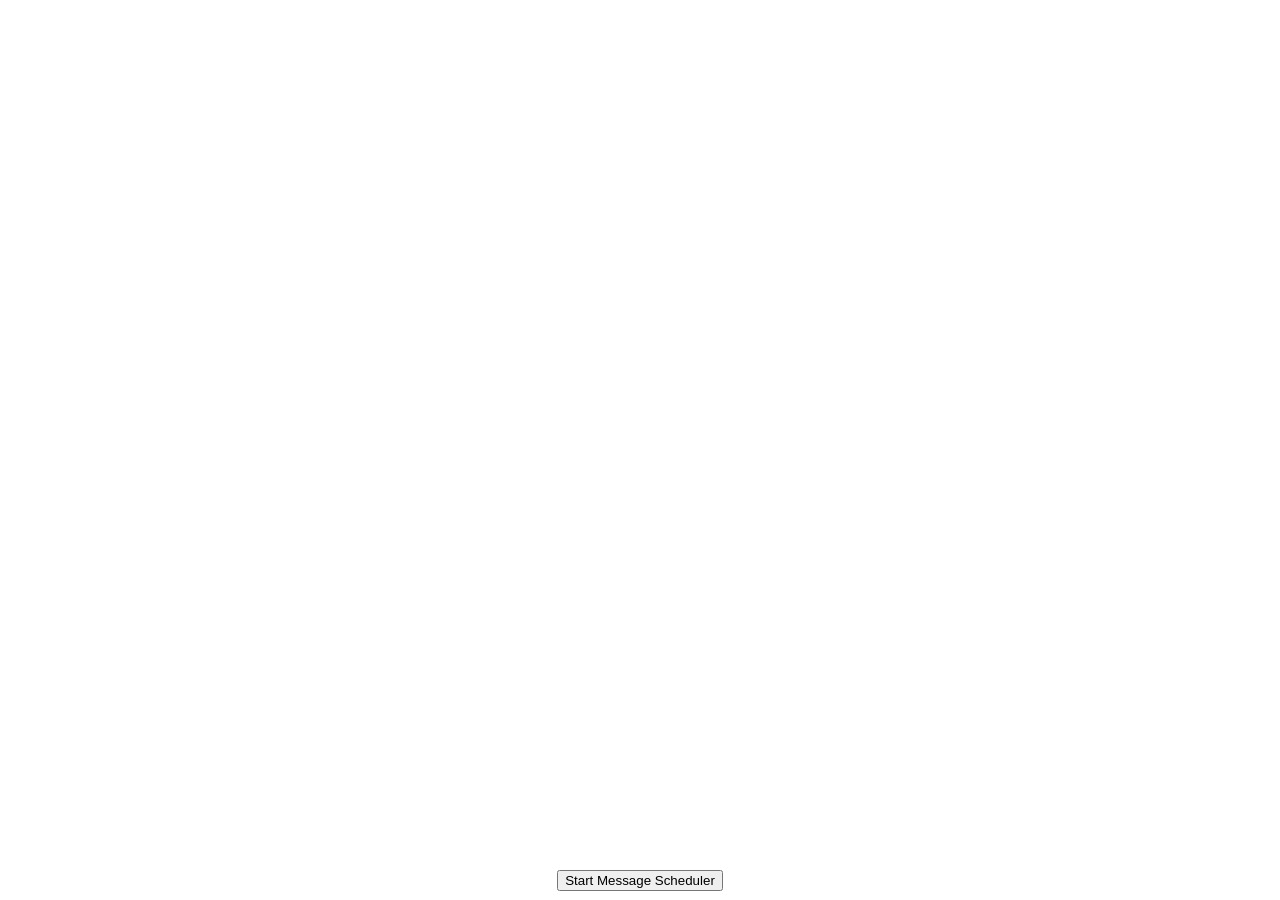
<file: index.html>
<!DOCTYPE html>
<html lang="en">

<head>

    <meta charset="UTF-8">

    <meta name="viewport" content="width=device-width, initial-scale=1.0">

    <title>Daily Activity Display</title>

    <link rel="stylesheet" href="styles.css">

</head>


<body>


    <!-- Clock Display Panel -->
    <div id="clockPanel">

        <h1 id="dateHeading"></h1>

        <h2 id="timeHeading"></h2>

    </div>



    <!-- Activity Display Panel -->
    <div id="activityPanel">

        <div id="normalActivityPanel">

            <div id="activityPreText"></div>
            <div id="activityHeading"></div>

        </div>
        <!-- Special Activity Page -->
        <iframe
            id="specialFrame"
            title="Special Activity"
            src="about:blank"
            style="
                display:none;
                position: fixed;
                top: 0;
                left: 0;
                width: 100vw;
                height: 100vh;
                margin: 0;
                padding: 0;
                border: none;
                box-sizing: border-box;
                z-index: 10;
            ">
        </iframe>

    </div>

    <div id="nightOverlay"></div>
    <button id="startBtn">Start Message Scheduler</button>
    <!-- Application Logic -->
    <script src="script.js"></script>


</body>

</html>
</file>
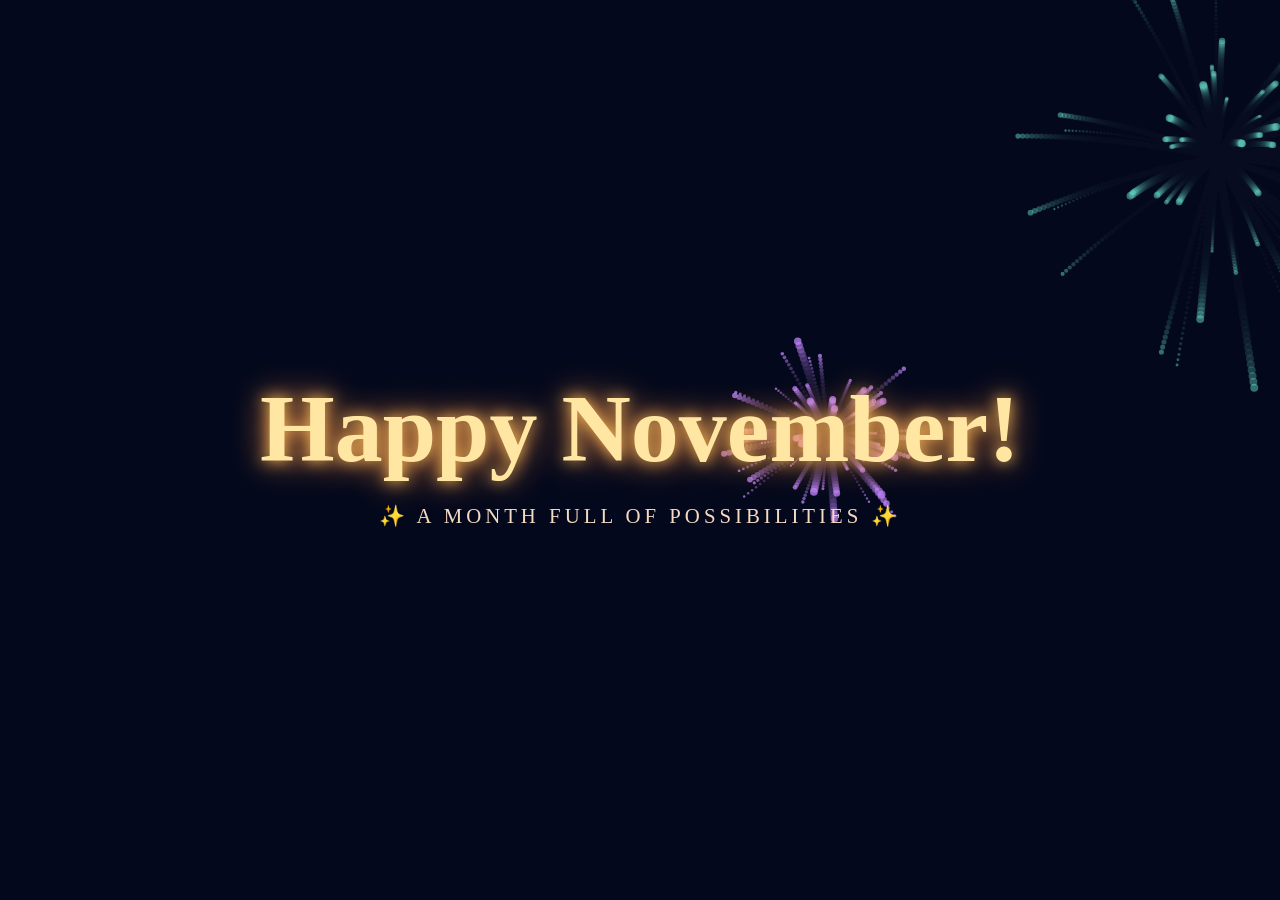
<file: Happy_CurrentMonth.html>
<!DOCTYPE html>
<html lang="en">
<head>
<meta charset="UTF-8">
<meta name="viewport" content="width=device-width, initial-scale=1.0">
<title>Happy November!</title>

<style>
* {
    margin: 0;
    padding: 0;
    box-sizing: border-box;
}

body {
    height: 100vh;
    overflow: hidden;
    background: radial-gradient(circle at center, #24345e, #080d20 80%);
    display: flex;
    justify-content: center;
    align-items: center;
    font-family: Georgia, serif;
    color: white;
}

h1 {
    font-size: clamp(3rem, 9vw, 6rem);
    text-align: center;
    color: #ffe6a3;
    text-shadow: 0 0 15px #ffbd59,
                 0 0 35px #ff8c42;
    animation: glow 2s ease-in-out infinite alternate;
    z-index: 2;
}

.subtitle {
    text-align: center;
    margin-top: 20px;
    font-size: 1.3rem;
    color: #f5d9c0;
    letter-spacing: 4px;
}

.container {
    z-index: 2;
    text-align: center;
}

canvas {
    position: absolute;
    inset: 0;
    width: 100%;
    height: 100%;
}

@keyframes glow {
    from {
        text-shadow: 0 0 10px #ffbd59;
    }
    to {
        text-shadow: 0 0 30px #ffbd59,
                     0 0 60px #ff7043;
    }
}
</style>
</head>

<body>

<canvas id="fireworks"></canvas>

<div class="container">
    <h1>Happy November!</h1>
    <div class="subtitle">✨ A MONTH FULL OF POSSIBILITIES ✨</div>
</div>

<script>
const canvas = document.getElementById("fireworks");
const ctx = canvas.getContext("2d");

let particles = [];

function resize() {
    canvas.width = window.innerWidth;
    canvas.height = window.innerHeight;
}

window.addEventListener("resize", resize);
resize();

const colors = [
    "#ffcf5c",
    "#ff6b6b",
    "#68e0cf",
    "#c084fc",
    "#ffffff",
    "#ff9f43"
];

function createFirework(x, y) {
    const color = colors[Math.floor(Math.random() * colors.length)];

    for (let i = 0; i < 65; i++) {
        const angle = Math.random() * Math.PI * 2;
        const speed = Math.random() * 4 + 1;

        particles.push({
            x,
            y,
            vx: Math.cos(angle) * speed,
            vy: Math.sin(angle) * speed,
            alpha: 1,
            color,
            size: Math.random() * 3 + 1
        });
    }
}

function animate() {
    ctx.fillStyle = "rgba(8, 13, 32, 0.2)";
    ctx.fillRect(0, 0, canvas.width, canvas.height);

    particles.forEach((p, index) => {
        p.x += p.vx;
        p.y += p.vy;
        p.vy += 0.025;
        p.alpha -= 0.012;

        ctx.globalAlpha = Math.max(0, p.alpha);
        ctx.fillStyle = p.color;
        ctx.beginPath();
        ctx.arc(p.x, p.y, p.size, 0, Math.PI * 2);
        ctx.fill();

        if (p.alpha <= 0) {
            particles.splice(index, 1);
        }
    });

    ctx.globalAlpha = 1;
    requestAnimationFrame(animate);
}

function launchFirework() {
    const x = Math.random() * canvas.width;
    const y = Math.random() * canvas.height * 0.65;

    createFirework(x, y);

    setTimeout(launchFirework, Math.random() * 900 + 500);
}

animate();
launchFirework();
</script>

</body>
</html>
</file>
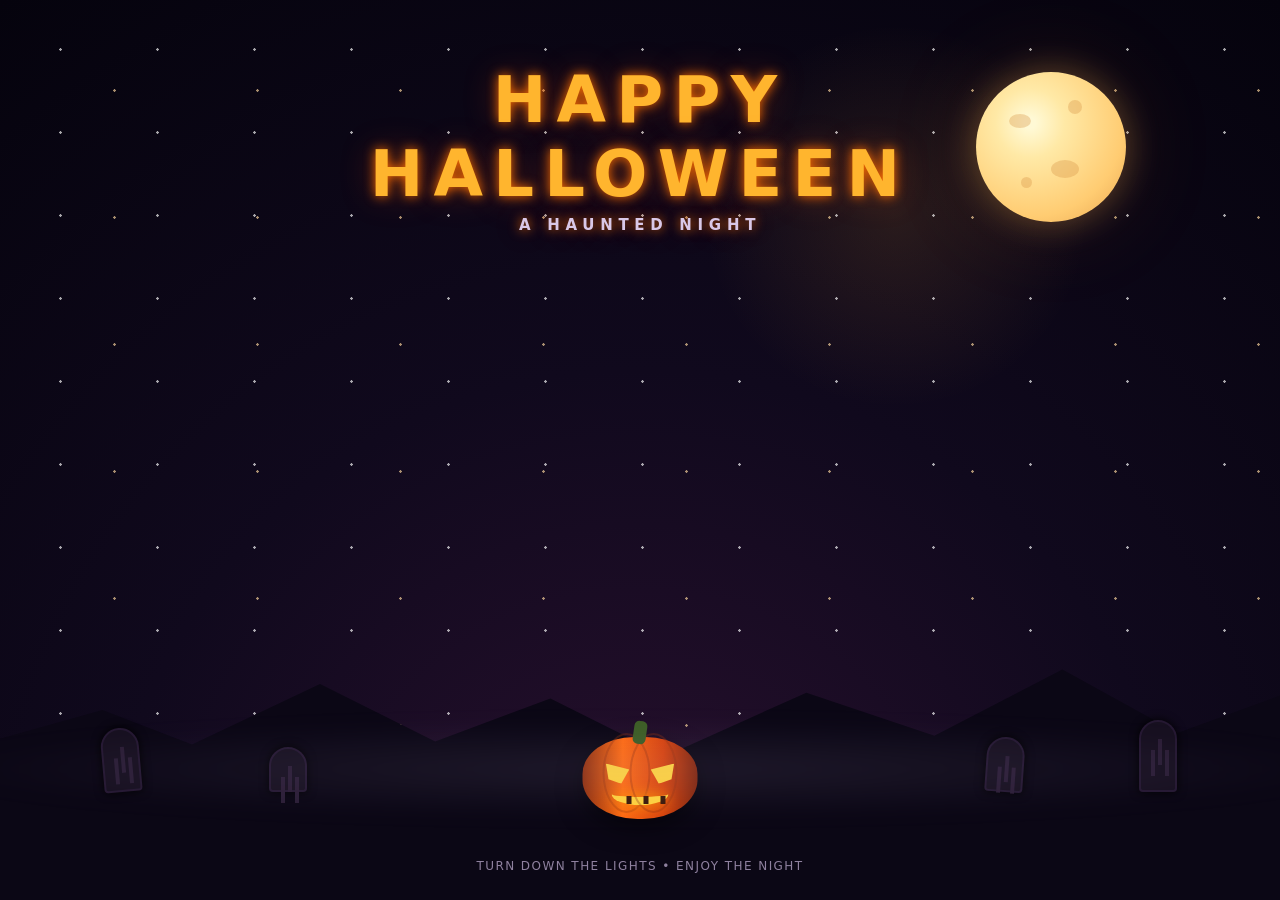
<file: special/halloween_animation.html>
<!doctype html>
<html lang="en">
<head>
<meta charset="utf-8">
<meta name="viewport" content="width=device-width,initial-scale=1">
<title>Haunted Halloween Night</title>
<style>
  *{box-sizing:border-box}
  html,body{margin:0;width:100%;height:100%;overflow:hidden;background:#090414}
  body{font-family:system-ui,-apple-system,Segoe UI,sans-serif}
  .scene{position:relative;width:100%;height:100%;overflow:hidden;
    background:
      radial-gradient(circle at 70% 24%,rgba(255,171,61,.12),transparent 17%),
      radial-gradient(circle at 50% 100%,#28102e 0,#10091d 48%,#05030d 100%);
  }
  .moon{position:absolute;width:150px;height:150px;border-radius:50%;right:12%;top:8%;
    background:radial-gradient(circle at 36% 34%,#fff9d5 0 4%,#ffe9a6 25%,#ffcc72 68%,#e8a34d 100%);
    box-shadow:0 0 35px #ffb74d55,0 0 100px #ff8c2a22;animation:moon 7s ease-in-out infinite}
  .crater{position:absolute;border-radius:50%;background:#d89449;opacity:.35}
  .c1{width:22px;height:14px;left:33px;top:42px}.c2{width:14px;height:14px;left:92px;top:28px}
  .c3{width:28px;height:18px;left:75px;top:88px}.c4{width:11px;height:11px;left:45px;top:105px}
  @keyframes moon{50%{transform:translateY(-5px);filter:brightness(1.08)}}
  .stars{position:absolute;inset:0;background-image:
    radial-gradient(circle,#fff 0 1px,transparent 1.5px),
    radial-gradient(circle,#ffd9a0 0 1px,transparent 1.5px);
    background-size:97px 83px,143px 127px;background-position:12px 8px,43px 27px;opacity:.65;animation:twinkle 3s infinite alternate}
  @keyframes twinkle{to{opacity:.28}}
  .cloud{position:absolute;width:280px;height:55px;background:#160d27;border-radius:50%;opacity:.75;filter:blur(2px);animation:drift 22s linear infinite}
  .cloud:before,.cloud:after{content:"";position:absolute;background:#160d27;border-radius:50%}
  .cloud:before{width:100px;height:80px;left:45px;bottom:-5px}.cloud:after{width:135px;height:90px;right:30px;bottom:-8px}
  .cloud.a{top:21%;left:-320px}.cloud.b{top:34%;left:-500px;transform:scale(.7);animation-duration:31s;animation-delay:-10s}
  @keyframes drift{to{transform:translateX(calc(100vw + 900px))}}
  .hill{position:absolute;bottom:0;width:100%;height:32%;background:#0b0715;clip-path:polygon(0 44%,8% 34%,15% 46%,25% 25%,34% 45%,43% 30%,52% 50%,63% 28%,73% 43%,83% 20%,92% 42%,100% 29%,100% 100%,0 100%)}
  .graveyard{position:absolute;bottom:12%;left:0;width:100%;height:25%}
  .grave{position:absolute;bottom:0;width:38px;height:64px;border-radius:20px 20px 4px 4px;background:#171020;border:2px solid #251832;box-shadow:0 0 10px #000}
  .grave:after{content:"";position:absolute;left:17px;top:17px;width:4px;height:26px;background:#2b1d36;box-shadow:-7px 11px #2b1d36,7px 11px #2b1d36}
  .g1{left:8%;transform:rotate(-5deg)}.g2{left:21%;height:45px}.g3{left:77%;height:55px;transform:rotate(4deg)}.g4{left:89%;height:72px}
  .pumpkin{position:absolute;bottom:9%;left:50%;width:115px;height:82px;transform:translateX(-50%);border-radius:45% 45% 48% 48%;
    background:linear-gradient(90deg,#8d2e0d,#ff6b12 35%,#d8430d 70%,#7e250d);
    box-shadow:0 8px 25px #0008;animation:bob 2.7s ease-in-out infinite}
  .pumpkin:before,.pumpkin:after{content:"";position:absolute;top:-4px;width:44px;height:76px;border-radius:50%;border:2px solid #8f300f55}
  .pumpkin:before{left:20px}.pumpkin:after{right:20px}
  .stem{position:absolute;z-index:2;left:51px;top:-16px;width:13px;height:23px;border-radius:5px;background:#3c5d25;transform:rotate(8deg)}
  .eye{position:absolute;top:28px;width:24px;height:18px;background:#ffd33d;clip-path:polygon(0 0,100% 15%,75% 100%,20% 85%);filter:drop-shadow(0 0 8px #ffb300)}
  .eye.l{left:22px;transform:rotate(8deg)}.eye.r{right:22px;transform:scaleX(-1) rotate(8deg)}
  .mouth{position:absolute;left:29px;bottom:14px;width:57px;height:22px;border-bottom:8px solid #ffd33d;border-radius:0 0 50% 50%;filter:drop-shadow(0 0 7px #ff9d00)}
  .mouth i{display:block;position:absolute;width:5px;height:8px;background:#3a1809;left:15px;bottom:-7px;box-shadow:17px 0 #3a1809,34px 0 #3a1809}
  @keyframes bob{50%{transform:translateX(-50%) translateY(-7px)}}
  .bat{position:absolute;width:70px;height:35px;top:18%;left:-100px;animation:fly 10s linear infinite}
  .bat:before,.bat:after{content:"";position:absolute;top:8px;width:36px;height:23px;background:#05030b;border-radius:100% 0 100% 0}
  .bat:before{right:34px;transform:skewY(18deg)}.bat:after{left:34px;transform:scaleX(-1) skewY(18deg)}
  .bat b{position:absolute;z-index:2;left:30px;top:7px;width:11px;height:25px;background:#05030b;border-radius:50%}
  @keyframes fly{0%{left:-100px;top:20%;transform:scale(.7)}45%{top:12%;transform:scale(1)}100%{left:110%;top:24%;transform:scale(.8)}}
  .ghost{position:absolute;right:7%;bottom:25%;width:80px;height:105px;background:#eeeaf8;border-radius:50% 50% 12px 12px;opacity:0;filter:drop-shadow(0 0 12px #b9b4ff88);animation:ghost 8s ease-in-out infinite}
  .ghost:before{content:"";position:absolute;left:18px;top:30px;width:11px;height:18px;background:#21152c;border-radius:50%;box-shadow:34px 0 #21152c}
  .ghost:after{content:"";position:absolute;left:34px;top:58px;width:12px;height:18px;background:#21152c;border-radius:50%}
  @keyframes ghost{0%,100%{opacity:0;transform:translateY(15px)}25%,70%{opacity:.65;transform:translateY(-10px)}}
  .fog{position:absolute;left:-10%;bottom:9%;width:120%;height:100px;background:radial-gradient(ellipse at center,rgba(180,164,210,.12),transparent 68%);filter:blur(12px);animation:fog 9s ease-in-out infinite alternate}
  @keyframes fog{to{transform:translateX(4%);opacity:.7}}
  .title{position:absolute;left:50%;top:7%;transform:translateX(-50%);text-align:center;color:#ffb52e;
    text-shadow:0 0 12px #ff6d00,0 0 35px #ff4d0055;letter-spacing:.16em;font-weight:900;font-size:clamp(25px,5vw,64px);animation:title 2.5s ease-in-out infinite alternate}
  .subtitle{font-size:clamp(10px,1.2vw,15px);letter-spacing:.38em;color:#d9c8e8;margin-top:5px}
  @keyframes title{to{text-shadow:0 0 18px #ffb300,0 0 50px #ff4d0088;transform:translateX(-50%) scale(1.015)}}
  .hint{position:absolute;bottom:3%;left:50%;transform:translateX(-50%);color:#8f819f;font-size:12px;letter-spacing:.12em}
  @media(max-width:600px){.moon{width:100px;height:100px}.pumpkin{bottom:11%}.ghost{right:2%}.graveyard{bottom:14%}}
</style>
</head>
<body>
<div class="scene" aria-label="Animated Halloween night scene">
  <div class="stars"></div><div class="moon"><i class="crater c1"></i><i class="crater c2"></i><i class="crater c3"></i><i class="crater c4"></i></div>
  <div class="cloud a"></div><div class="cloud b"></div>
  <div class="title">HAPPY HALLOWEEN<div class="subtitle">A HAUNTED NIGHT</div></div>
  <div class="bat"><b></b></div><div class="ghost"></div>
  <div class="hill"></div>
  <div class="graveyard"><div class="grave g1"></div><div class="grave g2"></div><div class="grave g3"></div><div class="grave g4"></div></div>
  <div class="pumpkin"><div class="stem"></div><div class="eye l"></div><div class="eye r"></div><div class="mouth"><i></i></div></div>
  <div class="fog"></div><div class="hint">TURN DOWN THE LIGHTS • ENJOY THE NIGHT</div>
</div>
</body>
</html>
</file>
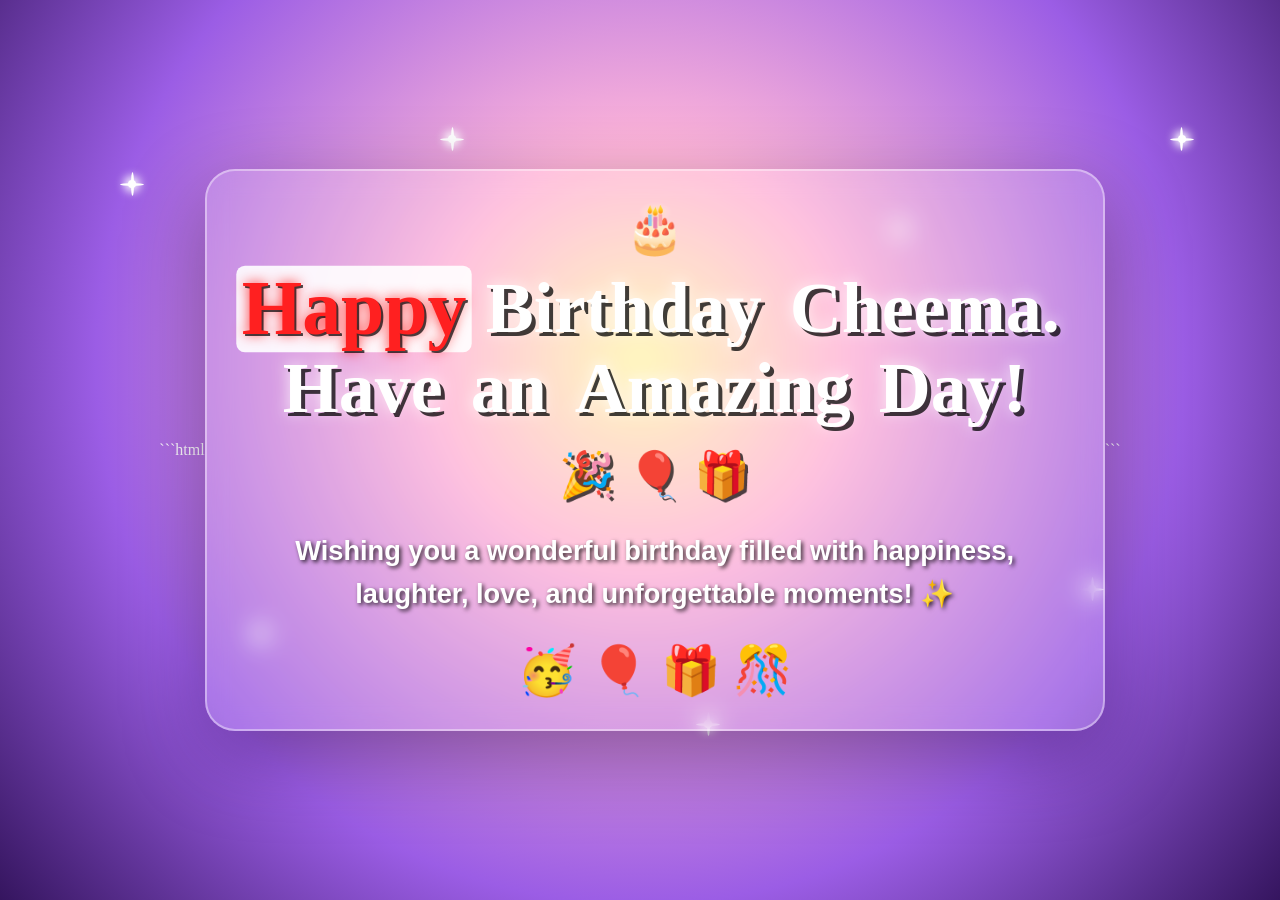
<file: special/lunarbirthday92.html>
```html
<!DOCTYPE html>
<html lang="en">
<head>
  <meta charset="UTF-8" />
  <meta name="viewport" content="width=device-width, initial-scale=1.0" />

  <title>Happy Birthday Cheema! 🎉</title>

  <style>
    * {
      box-sizing: border-box;
    }

    body {
      width: 100%;
      height: 100%;
      margin: 0;
      padding: 0;
    }

    body {
      
      overflow: hidden;

      display: flex;
      justify-content: center;
      align-items: center;

      font-family: Georgia, "Times New Roman", serif;

      background:
        radial-gradient(
          circle at 50% 40%,
          #fff7b2 0%,
          #ffb6d9 25%,
          #9b5de5 65%,
          #35155f 100%
        );

      color: white;
    }

    /* Main birthday card */
    .card {
      position: relative;
      z-index: 2;

      width: min(92%, 900px);

      padding: 30px 35px;

      text-align: center;

      background: rgba(255, 255, 255, 0.16);

      border: 2px solid rgba(255, 255, 255, 0.4);

      border-radius: 30px;

      box-shadow:
        0 25px 80px rgba(30, 0, 50, 0.4);

      backdrop-filter: blur(12px);

      animation: float 4s ease-in-out infinite;
    }

    /* Cake */
    .emoji {
      font-size: 3rem;

      animation:
        bounce 1.5s ease-in-out infinite;
    }

    /*
      Birthday message
    */
    h1 {
      margin: 12px 0 15px;

      font-size: clamp(2.2rem, 6vw, 4.5rem);

      line-height: 1.05;

      font-weight: 900;

      color: white;

      /*
        Strong shadow makes the words
        easier to see.
      */
      text-shadow:
        4px 4px 0 rgba(0, 0, 0, 0.75),
        0 0 15px rgba(255, 255, 255, 0.8);
    }

    /*
      Each individual word in the
      birthday message.
    */
    .word {
      display: inline-block;

      padding: 2px 5px;

      border-radius: 8px;

      color: white;

      transition:
        color 0.25s ease,
        background-color 0.25s ease,
        transform 0.25s ease,
        text-shadow 0.25s ease;
    }

    /*
      The currently highlighted word.
    */
    .word.active {
      color: #ff2020;

      background: rgba(255, 255, 255, 0.9);

      transform: scale(1.08);

      text-shadow:
        2px 2px 0 rgba(0, 0, 0, 0.7),
        0 0 12px rgba(255, 0, 0, 0.8);
    }

    /*
      Age message
    */
    h2 {
      margin: 20px 0;

      font-size: clamp(1.7rem, 4vw, 2.8rem);

      font-weight: 900;

      color: #fff9c4;

      text-shadow:
        3px 3px 0 rgba(0, 0, 0, 0.7);
    }

    /*
      Supporting message
    */
    .message {
      font-family: Arial, sans-serif;

      font-size: clamp(1.2rem, 3vw, 1.7rem);

      line-height: 1.6;

      font-weight: 700;

      color: white;

      text-shadow:
        2px 2px 4px rgba(0, 0, 0, 0.8);
    }

    /* Sparkles */
    .sparkle {
      position: fixed;

      z-index: 1;

      width: 8px;
      height: 8px;

      background: white;

      border-radius: 50%;

      box-shadow:
        0 0 10px 4px white;

      animation:
        sparkle 2s linear infinite;
    }

    .sparkle::before,
    .sparkle::after {
      content: "";

      position: absolute;

      background: white;

      border-radius: 50%;
    }

    .sparkle::before {
      width: 3px;
      height: 24px;

      left: 2.5px;
      top: -8px;
    }

    .sparkle::after {
      width: 24px;
      height: 3px;

      left: -8px;
      top: 2.5px;
    }

    /* Balloons */
    .balloon {
      position: fixed;

      bottom: -150px;

      width: 70px;
      height: 90px;

      border-radius:
        50% 50% 45% 45%;

      animation:
        rise 12s linear infinite;

      opacity: 0.85;

      z-index: 0;
    }

    .balloon::after {
      content: "";

      position: absolute;

      width: 2px;
      height: 100px;

      background:
        rgba(255, 255, 255, 0.6);

      left: 50%;
      top: 85px;
    }

    .b1 {
      left: 8%;
      background: #ff4d6d;
      animation-delay: 0s;
    }

    .b2 {
      left: 25%;
      background: #ffd166;
      animation-delay: 3s;
    }

    .b3 {
      left: 70%;
      background: #06d6a0;
      animation-delay: 1s;
    }

    .b4 {
      left: 88%;
      background: #4cc9f0;
      animation-delay: 5s;
    }

    /* Confetti */
    .confetti {
      position: fixed;

      top: -20px;

      width: 10px;
      height: 20px;

      animation:
        fall 5s linear infinite;

      z-index: 3;
    }

    /* Animations */

    @keyframes sparkle {
      0% {
        transform:
          scale(0)
          rotate(0deg);

        opacity: 0;
      }

      30% {
        opacity: 1;
      }

      70% {
        opacity: 1;
      }

      100% {
        transform:
          scale(1.5)
          rotate(180deg);

        opacity: 0;
      }
    }

    @keyframes float {
      0%, 100% {
        transform: translateY(0);
      }

      50% {
        transform: translateY(-12px);
      }
    }

    @keyframes bounce {
      0%, 100% {
        transform: scale(1);
      }

      50% {
        transform:
          scale(1.2)
          rotate(-5deg);
      }
    }

    @keyframes rise {
      0% {
        transform:
          translateY(0)
          rotate(-5deg);
      }

      100% {
        transform:
          translateY(-120vh)
          rotate(10deg);
      }
    }

    @keyframes fall {
      0% {
        transform:
          translateY(-20px)
          rotate(0deg);
      }

      100% {
        transform:
          translateY(110vh)
          rotate(720deg);
      }
    }

    /*
      Accessibility:
      Respect devices where reduced
      motion has been requested.
    */
    @media (prefers-reduced-motion: reduce) {
      *,
      *::before,
      *::after {
        animation-duration: 0.01ms !important;
        animation-iteration-count: 1 !important;
      }
    }
  </style>
</head>

<body>

  <!-- Balloons -->
  <div class="balloon b1"></div>
  <div class="balloon b2"></div>
  <div class="balloon b3"></div>
  <div class="balloon b4"></div>


  <!-- Sparkles -->
  <div
    class="sparkle"
    style="left:10%; top:20%; animation-delay:0s;">
  </div>

  <div
    class="sparkle"
    style="left:20%; top:70%; animation-delay:0.7s;">
  </div>

  <div
    class="sparkle"
    style="left:35%; top:15%; animation-delay:1.2s;">
  </div>

  <div
    class="sparkle"
    style="left:55%; top:80%; animation-delay:0.4s;">
  </div>

  <div
    class="sparkle"
    style="left:70%; top:25%; animation-delay:1.8s;">
  </div>

  <div
    class="sparkle"
    style="left:85%; top:65%; animation-delay:0.9s;">
  </div>

  <div
    class="sparkle"
    style="left:92%; top:15%; animation-delay:1.4s;">
  </div>


  <!-- Birthday message -->
  <main class="card">

    <div class="emoji">
      🎂
    </div>


    <!--
      Only these words are animated.
    -->
    <h1 id="birthdayMessage">

      <span class="word">Happy</span>
      <span class="word">Birthday</span>
      <span class="word">Cheema.</span>

      <br>

      <span class="word">Have</span>
      <span class="word">an</span>
      <span class="word">Amazing</span>
      <span class="word">Day!</span>

    </h1>


    <h2>
      🎉 🎈 🎁
    </h2>


    <p class="message">
      Wishing you a wonderful birthday filled with
      happiness, laughter, love, and unforgettable moments! ✨
    </p>


    <div class="emoji">
      🥳 🎈 🎁 🎊
    </div>

  </main>


  <!-- Confetti -->
  <script>

    /*
      Create 80 pieces of confetti.
    */

    const colors = [
      "#ff4d6d",
      "#ffd166",
      "#06d6a0",
      "#4cc9f0",
      "#ffffff",
      "#ff9f1c",
      "#f72585"
    ];


    for (let i = 0; i < 80; i++) {

      const confetti =
        document.createElement("div");

      confetti.className =
        "confetti";

      confetti.style.left =
        Math.random() * 100 + "vw";

      confetti.style.backgroundColor =
        colors[
          Math.floor(
            Math.random() * colors.length
          )
        ];

      confetti.style.animationDelay =
        Math.random() * 5 + "s";

      confetti.style.animationDuration =
        3 + Math.random() * 4 + "s";

      document.body.appendChild(confetti);
    }


    /*
      WORD-BY-WORD HIGHLIGHTING
    */

    const words =
      document.querySelectorAll(
        "#birthdayMessage .word"
      );

    let currentWord = 0;


    function highlightNextWord() {

      /*
        Turn every word back to
        its normal white colour.
      */

      words.forEach(word => {
        word.classList.remove("active");
      });


      /*
        Highlight the current word.
      */

      words[currentWord]
        .classList.add("active");


      /*
        Move to the next word.
      */

      currentWord++;


      /*
        Start again after
        "today!"
      */

      if (currentWord >= words.length) {
        currentWord = 0;
      }
    }


    /*
      Start with "Happy".
    */

    highlightNextWord();


    /*
      Move to the next word every
      1.1 seconds.

      1100 milliseconds = 1.1 seconds.
    */

    setInterval(
      highlightNextWord,
      1100
    );

  </script>

</body>
</html>
```
</file>
<file: styles.css>
/*
    Daily Activity Display
    Screen styling for Tablet
*/


/* Overall page */

body {

    font-family: Arial, Helvetica, sans-serif;

    background-color: white;

    color: black;

    text-align: center;

    margin: 0;

    padding-top: 50px;

}



/*
    CLOCK DISPLAY
*/


#clockPanel {

    width: 95%;

    margin: auto;

}


#dateHeading {

    font-size: 6.5rem;

    font-weight: bold;

    margin: 20px 0;

    color: black;

}



#timeHeading {

    font-size: 6.5rem;

    font-weight: bold;

    margin: 20px 0;

    color: black;

}



/*
    ACTIVITY DISPLAY
*/


#activityPanel {

    width: 95%;
    height: calc(100vh - 100px);
    margin: auto;

}



#activityHeading {

    width: 95%;

    margin: auto;

}


/*
   Dimming overlay
*/

#nightOverlay {
    position: fixed;
    inset: 0;
    background: #000;
    opacity: 0;
    pointer-events: none;
    z-index: 99999;
    transition: opacity 30s linear;
}
/*
    Individual activity cards
*/


.activityCard {

    width: 90%;

    margin: 25px auto;

    padding: 25px;

    border-radius: 18px;

    background-color: #eef6ff;

    border: 4px solid #1976d2;

    box-shadow: 4px 4px 12px rgba(0,0,0,0.20);

}



/*
    Priority colours
*/


.priority-high {

    border-color: #d32f2f;

    background-color: #fff0f0;

}



.priority-normal {

    border-color: #1976d2;

    background-color: #eef6ff;

}



.priority-low {

    border-color: #388e3c;

    background-color: #f1fff1;

}



/*
    Activity scheduled time
*/


.activityTime {

    font-size: 3.5rem;

    font-weight: bold;

    color: #003366;

    margin-bottom: 10px;

}



/*
    Activity status
*/


.activityStatus {

    font-size: 4rem;

    font-weight: bold;

    color: #c62828;

    margin-bottom: 5px;

}

.activityStatus.green {
    color: green;
}

/*
    Activity status description
*/


.activityPreText {

    font-size: 4.0rem;

    line-height: 1.5;

    color: #000080;
    font-weight: bold;

}

/*
    Activity description
*/


.activityText {

    font-size: 4.0rem;

    line-height: 1.5;

    color: #000080;
    font-weight: bold;

}



/*
    No activity message
*/


.none {

    font-size: 4.5rem;

    color: black;

    margin-top: 50px;

}



/*
    Small screen adjustment
    (for older tablets held portrait)
*/


@media (max-width: 800px) {


    #dateHeading {

        font-size: 3rem;

    }


    #timeHeading {

        font-size: 3rem;

    }


    #activityTitle {

        font-size: 2.5rem;

    }


    .activityTime {

        font-size: 2.2rem;

    }


    .activityStatus {

        font-size: 1.5rem;

    }


    .activityText {

        font-size: 2rem;

    }

}
</file>
